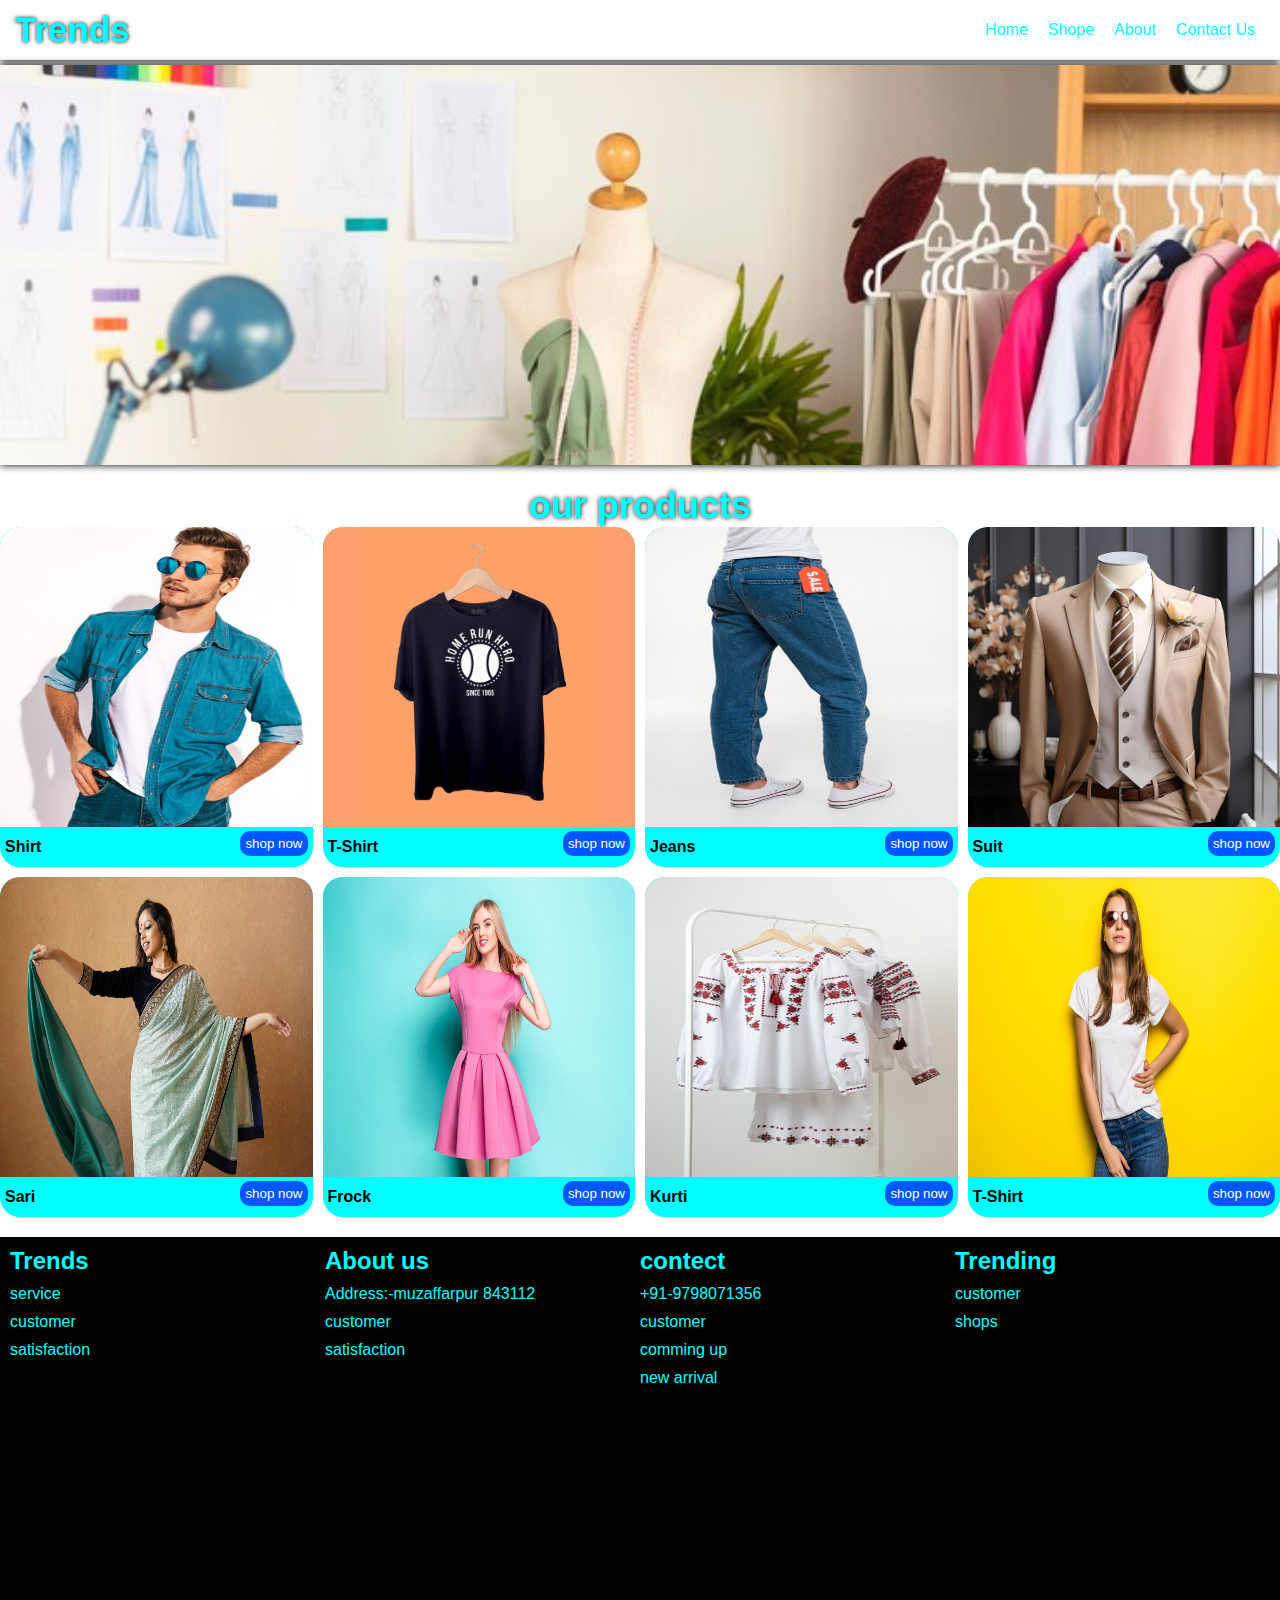
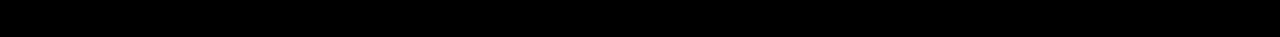
<file: index.html>
<!DOCTYPE html>
<html lang="en">

<head>
    <meta charset="UTF-8">
    <meta name="viewport" content="width=device-width, initial-scale=1.0">
    <title>Document</title>
    <link rel="stylesheet" href="style.css">
    <link rel="stylesheet" href="">
    <link rel="stylesheet" href="https://cdnjs.cloudflare.com/ajax/libs/font-awesome/6.5.1/css/all.min.css"
        integrity="sha512-DTOQO9RWCH3ppGqcWaEA1BIZOC6xxalwEsw9c2QQeAIftl+Vegovlnee1c9QX4TctnWMn13TZye+giMm8e2LwA=="
        crossorigin="anonymous" referrerpolicy="no-referrer" />

</head>

<body>
    <!-- -----header page of website---- -->
    <header>
        <div class="logo">
            <span>Trends</span>
        </div>
        <div class="humburger">
            <i class="fa-solid fa-bars"></i>

        </div>

        <div class="menuBar">
            <ul>
                <li><a href="index.html">home</a></li>
                <li><a href="shope.html">shope</a></li>
                <li><a href="about.html">about</a></li>
                <li><a href="contact.html">contact us</a></li>

            </ul>
        </div>
    </header>
    <!-- ----- main page of website---- -->
    <div class="main">
        <div class="box">

        </div>
    </div>

    <!-- ---our product---- -->
    <div class="head">
        <h2>our products</h2>
    </div>
    <div id="container">
        <div class="item">
            <img src="images/1.jpg" alt="">
            <div class="details">
                <h4>shirt</h4>
                <button> <a href="product-d.html">shop now</a></button>
            </div>
        </div>
        <div class="item">
            <img src="images/3.jpg" alt="">
            <div class="details">
                <h4>T-shirt</h4>
                <button>shop now</button>
            </div>
        </div>
        <div class="item">
            <img src="images/4.jpg" alt="">
            <div class="details">
                <h4>jeans</h4>
                <button>shop now</button>
            </div>
        </div>
        <div class="item">
            <img src="images/7.jpg" alt="">
            <div class="details">
                <h4>suit</h4>
                <button>shop now</button>
            </div>
        </div>
        <div class="item">
            <img src="images/16.jpg" alt="">
            <div class="details">
                <h4>sari</h4>
                <button>shop now</button>
            </div>
        </div>
        <div class="item">
            <img src="images/6.jpg" alt="">
            <div class="details">
                <h4>frock</h4>
                <button>shop now</button>
            </div>
        </div>
        <div class="item">
            <img src="images/8.jpg" alt="">
            <div class="details">
                <h4>kurti</h4>
                <button>shop now</button>
            </div>
        </div>
        <div class="item">
            <img src="images/14.jpg" alt="">
            <div class="details">
                <h4>t-shirt</h4>
                <button>shop now</button>
            </div>
        </div>
    </div>

    <!-- ---footer page of website--- -->
    <div class="footer">
        <div class="footer-text">
            <h2>Trends</h2>
            <p>service</p>
            <p>customer</p>
            <p>satisfaction</p>
        </div>
        <div class="footer-text">
            <h2>About us</h2>
            <p>Address:-muzaffarpur 843112</p>
            <p>customer</p>
            <p>satisfaction</p>
        </div>
        <div class="footer-text">
            <h2>contect</h2>
            <p>+91-9798071356</p>
            <p>customer</p>
            <p>comming up</p>
            <p>new arrival</p>
        </div>
        <div class="footer-text">
            <h2>Trending</h2>

            <p>customer</p>
            <p>shops</p>
        </div>
        <div class="icon">
            <i class="fa-brands fa-whatsapp"></i>
            <i class="fa-brands fa-github"></i>
            <i class="fa-brands fa-instagram"></i>
            <i class="fa-brands fa-facebook"></i>
        </div>

    </div>

    <!-- Add Javascript  External files  -->
    <script src="script.js"></script>
</body>

</html>
</file>
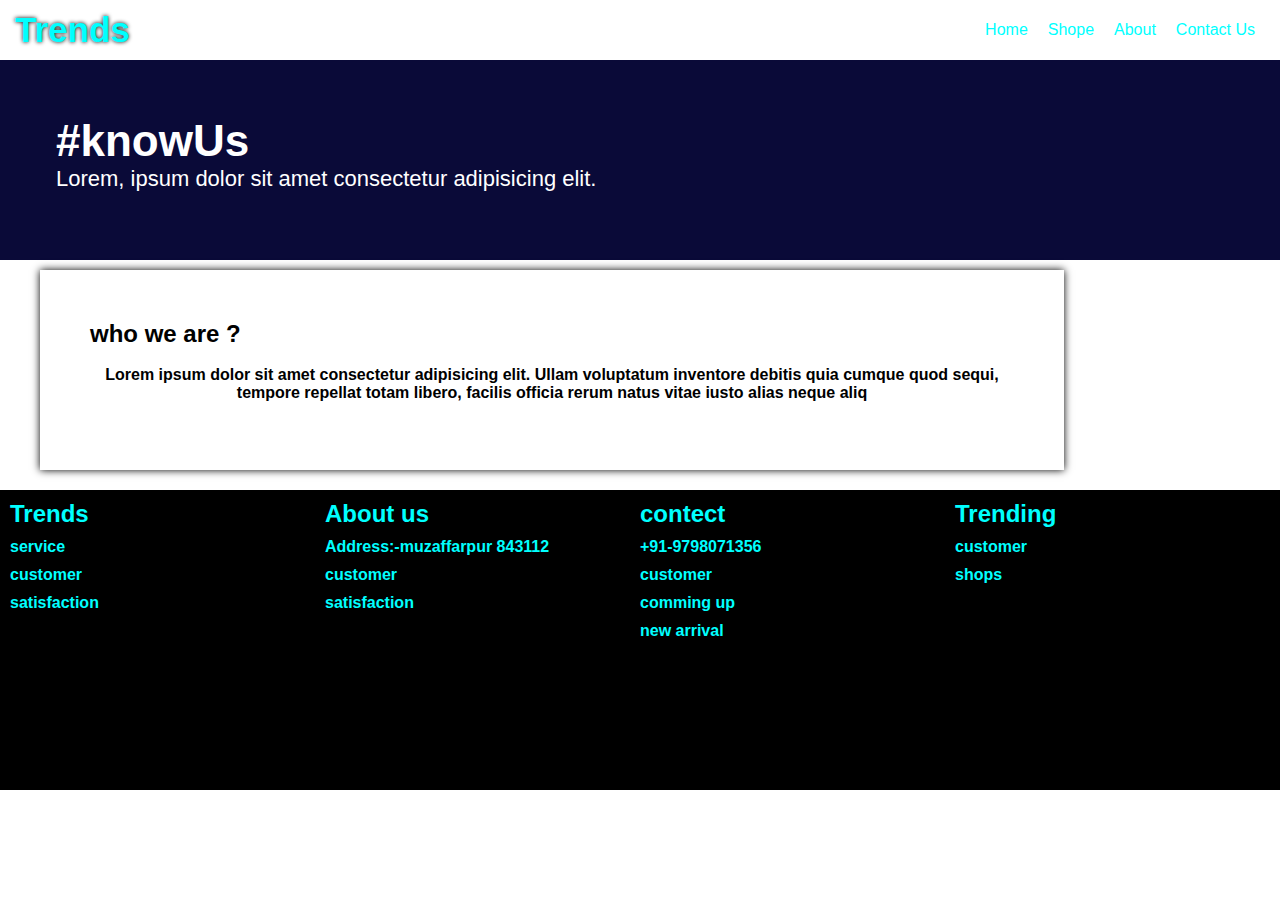
<file: about.html>
<!DOCTYPE html>
<html lang="en">
<head>
    <meta charset="UTF-8">
    <meta name="viewport" content="width=device-width, initial-scale=1.0">
    <title>Document</title>
    <link rel="stylesheet" href="about.css">
    <link rel="stylesheet" href="https://cdnjs.cloudflare.com/ajax/libs/font-awesome/6.5.1/css/all.min.css"
        integrity="sha512-DTOQO9RWCH3ppGqcWaEA1BIZOC6xxalwEsw9c2QQeAIftl+Vegovlnee1c9QX4TctnWMn13TZye+giMm8e2LwA=="
        crossorigin="anonymous" referrerpolicy="no-referrer" />

</head>
<body>
    <header>
        <div class="logo">
            <span>Trends</span>
        </div>
        <div class="humburger">
            <i class="fa-solid fa-bars"></i>

        </div>
    
        <div class="menuBar">
            <ul>
                <li><a href="index.html">home</a></li>
                <li><a href="shope.html">shope</a></li>
                <li><a href="about.html">about</a></li>
                <li><a href="contact.html">contact us</a></li>
                
            </ul>
        </div>
    </header>
    <!-- -----about page of website---- -->
        <div class="aboutus">
            <h1>#knowUs</h1>
            <p>Lorem, ipsum dolor sit amet consectetur adipisicing elit.</p>

        </div>
        <div class="me">
            <div class="about">
            <h1>who we are ?</h1><br>
            <p><b>Lorem ipsum dolor sit amet consectetur adipisicing elit. Ullam voluptatum inventore debitis quia cumque quod sequi, tempore repellat totam libero, facilis officia rerum natus vitae iusto alias neque aliq</p><br>

            </div>
            
    </div>
    <!-- ---footer page of website--- -->
    <div class="footer">
        <div class="footer-text">
            <h2>Trends</h2>
            <p>service</p>
            <p>customer</p>
            <p>satisfaction</p>
        </div>
        <div class="footer-text">
            <h2>About us</h2>
            <p>Address:-muzaffarpur 843112</p>
            <p>customer</p>
            <p>satisfaction</p>
        </div>
        <div class="footer-text">
            <h2>contect</h2>
            <p>+91-9798071356</p>
            <p>customer</p>
            <p>comming up</p>
            <p>new arrival</p>
        </div>
        <div class="footer-text">
            <h2>Trending</h2>

            <p>customer</p>
            <p>shops</p>
        </div>
        <div class="icon">
            <i class="fa-brands fa-whatsapp"></i>
            <i class="fa-brands fa-github"></i>
            <i class="fa-brands fa-instagram"></i>
            <i class="fa-brands fa-facebook"></i>
        </div>

    </div>
    <!-- Add Javascript  External files  -->
    <script src="script.js"></script>

</body>
</html>
</file>
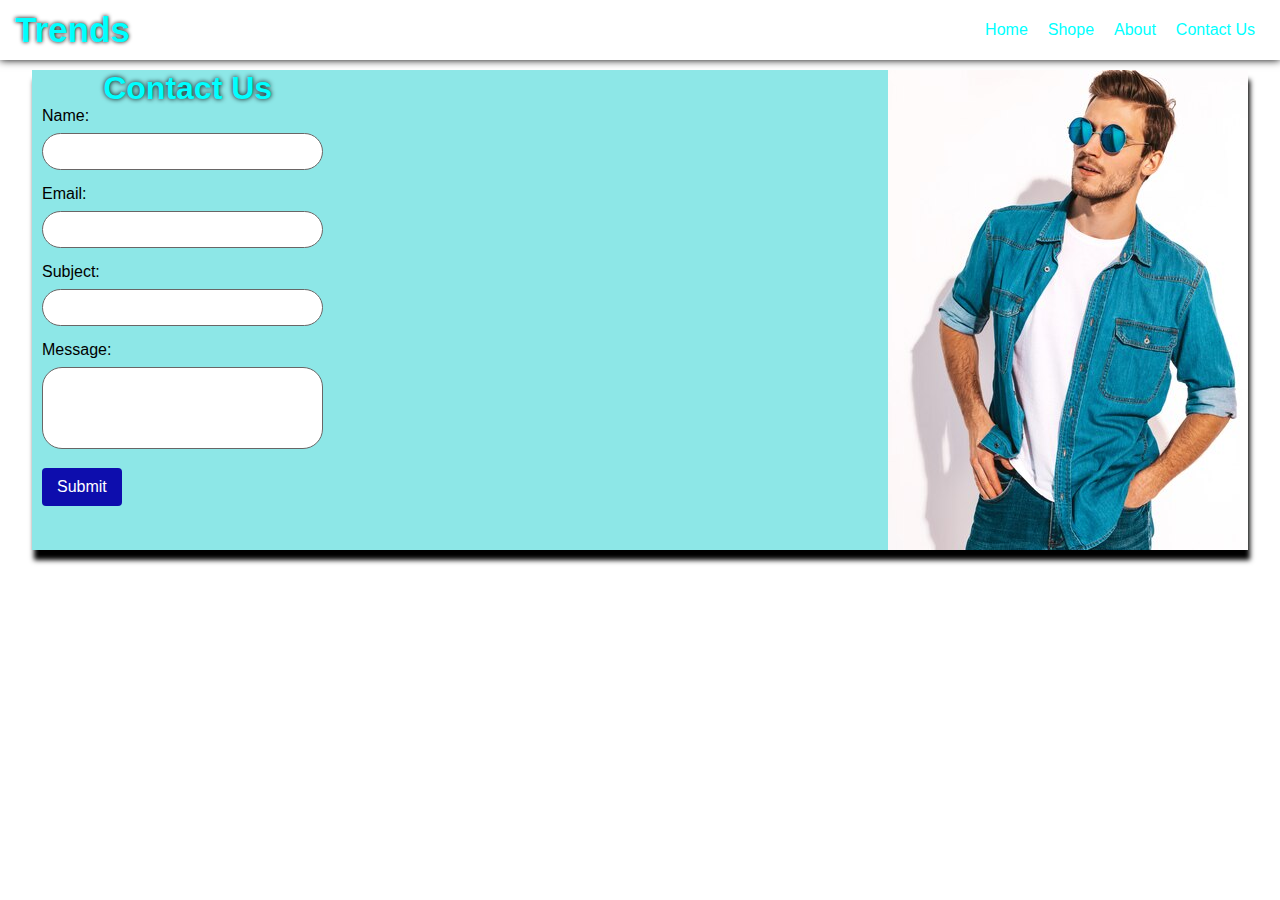
<file: contact.html>
<!DOCTYPE html>
<html lang="en">
<head>
    <meta charset="UTF-8">
    <meta name="viewport" content="width=device-width, initial-scale=1.0">
    <title>Document</title>
    <link rel="stylesheet" href="contact.css">
    <link rel="stylesheet" href="https://cdnjs.cloudflare.com/ajax/libs/font-awesome/6.5.1/css/all.min.css"
    integrity="sha512-DTOQO9RWCH3ppGqcWaEA1BIZOC6xxalwEsw9c2QQeAIftl+Vegovlnee1c9QX4TctnWMn13TZye+giMm8e2LwA=="
    crossorigin="anonymous" referrerpolicy="no-referrer" />
</head>
<body>
    <header>
        <div class="logo">
            <span>Trends</span>
        </div>
        <div class="humburger">
            <i class="fa-solid fa-bars"></i>

        </div>

        <div class="menuBar">
            <ul>
                <li><a href="index.html">home</a></li>
                <li><a href="shope.html">shope</a></li>
                <li><a href="about.html">about</a></li>
                <li><a href="contact.html">contact us</a></li>

            </ul>
        </div>
    </header>
    <!-- --- contact page of website---- -->
    <div class="container main">
        <form>
            <h1>Contact Us</h1>
            <label for="name">Name:</label>
            <input type="text" id="name" name="name" required>

            <label for="email">Email:</label>
            <input type="email" id="email" name="email" required>

            <label for="subject">Subject:</label>
            <input type="text" id="subject" name="subject" required>

            <label for="message">Message:</label>
            <textarea id="message" name="message" rows="4" required></textarea>

            <button type="submit">Submit</button>
        </form>
        <div class="box">
            <img src="images/1.jpg" alt="">
        </div>

    </div>
    </div>
     <!-- Add Javascript  External files  -->
     <script src="script.js"></script>
</body>
</html>
</file>
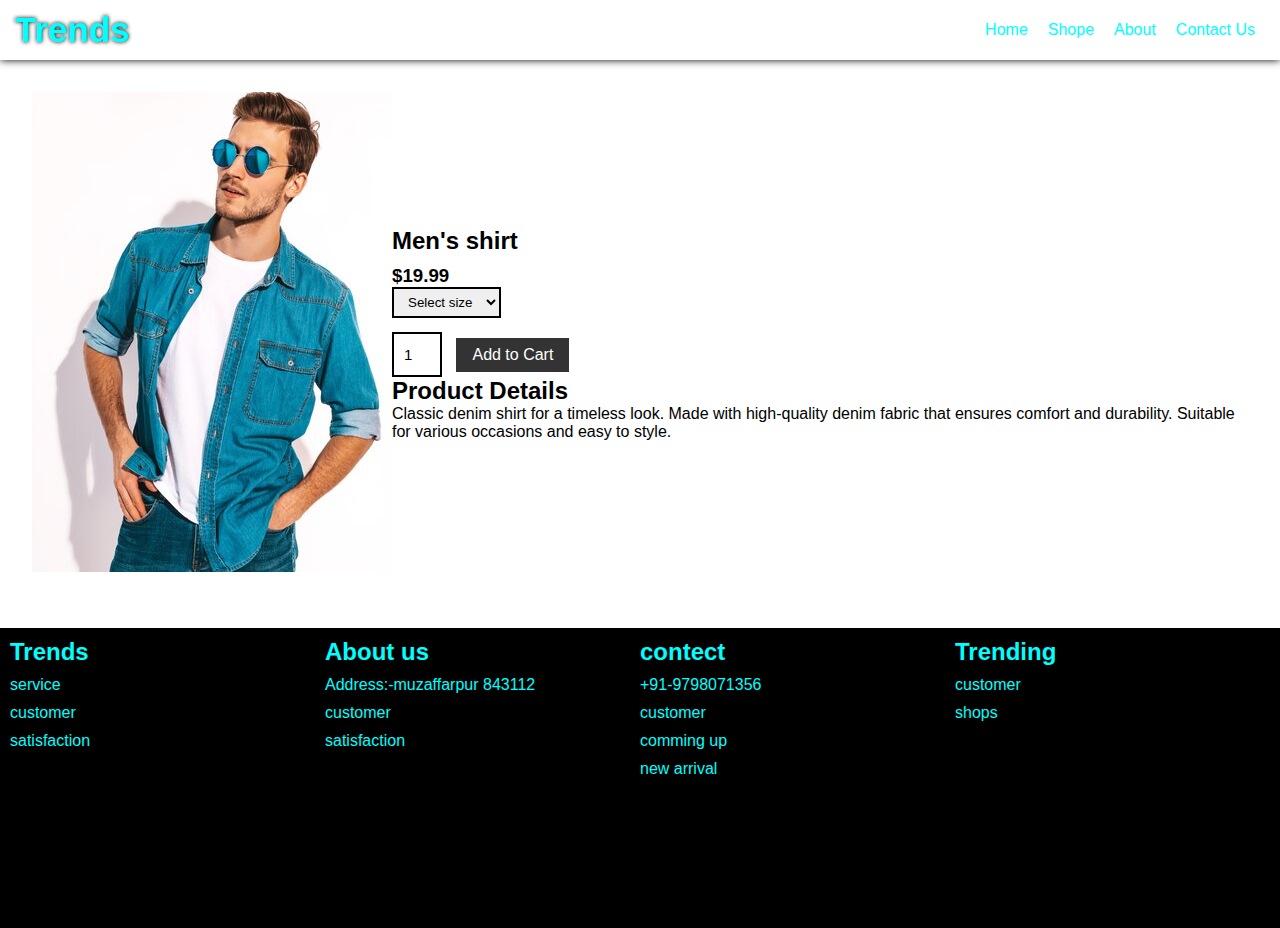
<file: product-d.html>
<!DOCTYPE html>
<html lang="en">
<head>
    <meta charset="UTF-8">
    <meta name="viewport" content="width=device-width, initial-scale=1.0">
    <title>Document</title>
    <link rel="stylesheet" href="product.css">
    <link rel="stylesheet" href="https://cdnjs.cloudflare.com/ajax/libs/font-awesome/6.5.1/css/all.min.css"
    integrity="sha512-DTOQO9RWCH3ppGqcWaEA1BIZOC6xxalwEsw9c2QQeAIftl+Vegovlnee1c9QX4TctnWMn13TZye+giMm8e2LwA=="
    crossorigin="anonymous" referrerpolicy="no-referrer" />
</head>
<body>
    <header>
        <div class="logo">
            <span>Trends</span>
        </div>
        <div class="humburger">
            <i class="fa-solid fa-bars"></i>

        </div>

        <div class="menuBar">
            <ul>
                <li><a href="index.html">home</a></li>
                <li><a href="shope.html">shope</a></li>
                <li><a href="about.html">about</a></li>
                <li><a href="contact.html">contact us</a></li>

            </ul>
        </div>
    </header>
    <section class="product-details">
        <div class="product">
            <img src="images/1.jpg" alt="Product 1">
            
        </div>

        <div class="details">
            <h2>Men's shirt</h2>
            <h3>$19.99</h3>
            <select >
                <option>Select size</option>
                <option>XXL</option>
                <option>XL</option>
                <option>Large</option>
                <option>Small</option>
            </select>
            <input type="number" value="1">
            <button>Add to Cart</button>
            <h2>Product Details</h2>
            <span>Classic denim shirt for a timeless look. Made with high-quality denim fabric that ensures comfort and durability. Suitable for various occasions and easy to style.</span>
        </div>
    </section>

     <!-- ---footer page of website--- -->
     <div class="footer">
        <div class="footer-text">
            <h2>Trends</h2>
            <p>service</p>
            <p>customer</p>
            <p>satisfaction</p>
        </div>
        <div class="footer-text">
            <h2>About us</h2>
            <p>Address:-muzaffarpur 843112</p>
            <p>customer</p>
            <p>satisfaction</p>
        </div>
        <div class="footer-text">
            <h2>contect</h2>
            <p>+91-9798071356</p>
            <p>customer</p>
            <p>comming up</p>
            <p>new arrival</p>
        </div>
        <div class="footer-text">
            <h2>Trending</h2>

            <p>customer</p>
            <p>shops</p>
        </div>
        <div class="icon">
            <i class="fa-brands fa-whatsapp"></i>
            <i class="fa-brands fa-github"></i>
            <i class="fa-brands fa-instagram"></i>
            <i class="fa-brands fa-facebook"></i>
        </div>

    </div>
     <!-- Add Javascript  External files  -->
     <script src="script.js"></script>
</body>
</html>
</file>
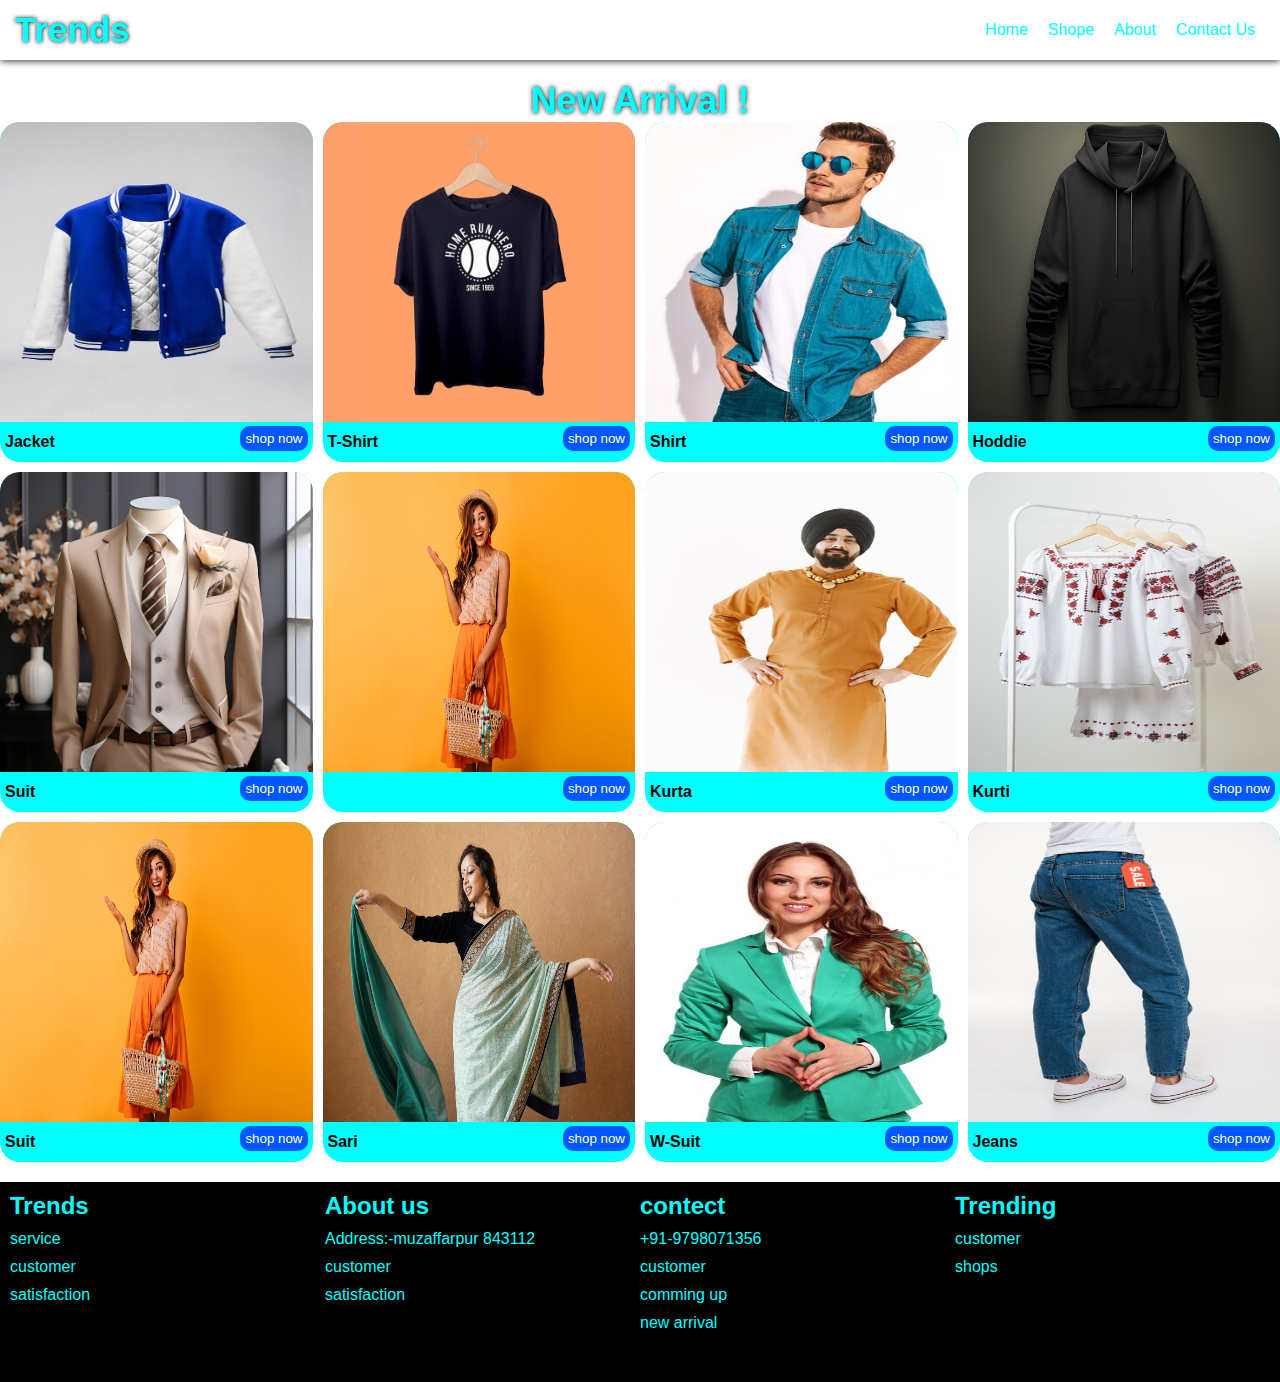
<file: shope.html>
<!DOCTYPE html>
<html lang="en">
<head>
    <meta charset="UTF-8">
    <meta name="viewport" content="width=device-width, initial-scale=1.0">
    <title>Document</title>
    <link rel="stylesheet" href="shope.css">
    <link rel="stylesheet" href="https://cdnjs.cloudflare.com/ajax/libs/font-awesome/6.5.1/css/all.min.css"
    integrity="sha512-DTOQO9RWCH3ppGqcWaEA1BIZOC6xxalwEsw9c2QQeAIftl+Vegovlnee1c9QX4TctnWMn13TZye+giMm8e2LwA=="
    crossorigin="anonymous" referrerpolicy="no-referrer" />
</head>
<body>
    <header>
        <div class="logo">
            <span>Trends</span>
        </div>
        <div class="humburger">
            <i class="fa-solid fa-bars"></i>

        </div>

        <div class="menuBar">
            <ul>
                <li><a href="index.html">home</a></li>
                <li><a href="shope.html">shope</a></li>
                <li><a href="about.html">about</a></li>
                <li><a href="contact.html">contact us</a></li>

            </ul>
        </div>
    </header>

     <!-- ---shope page of website---- -->
     <div class="head">
        <h2>New Arrival ! </h2>
    </div>
    <div id="container">
        <div class="item">
            <img src="images/11.jpg" alt="">
            <div class="details">
                <h4>jacket</h4>
                <button>shop now</button>
            </div>
        </div>
        <div class="item">
            <img src="images/3.jpg" alt="">
            <div class="details">
                <h4>T-shirt</h4>
                <button>shop now</button>
            </div>
        </div>
        <div class="item">
            <img src="images/1.jpg" alt="">
            <div class="details">
                <h4>shirt</h4>
                <button>shop now</button>
            </div>
        </div>
        <div class="item">
            <img src="images/12.jpg" alt="">
            <div class="details">
                <h4>hoddie</h4>
                <button>shop now</button>
            </div>
        </div>
        <div class="item">
            <img src="images/7.jpg" alt="">
            <div class="details">
                <h4>suit</h4>
                <button>shop now</button>
            </div>
        </div>
        <div class="item">
            <img src="images/13.jpg" alt="">
            <div class="details">
                <h4></h4>
                <button>shop now</button>
            </div>
        </div>
        <div class="item">
            <img src="images/15.jpg" alt="">
            <div class="details">
                <h4>kurta</h4>
                <button>shop now</button>
            </div>
        </div>
        <div class="item">
            <img src="images/8.jpg" alt="">
            <div class="details">
                <h4>kurti</h4>
                <button>shop now</button>
            </div>
        </div>
        <div class="item">
            <img src="images/13.jpg" alt="">
            <div class="details">
                <h4>suit</h4>
                <button>shop now</button>
            </div>
        </div>
        <div class="item">
            <img src="images/16.jpg" alt="">
            <div class="details">
                <h4>sari</h4>
                <button>shop now</button>
            </div>
        </div>
        <div class="item">
            <img src="images/18.jpg" alt="">
            <div class="details">
                <h4>w-suit</h4>
                <button>shop now</button>
            </div>
        </div>
        <div class="item">
            <img src="images/4.jpg" alt="">
            <div class="details">
                <h4>jeans</h4>
                <button>shop now</button>
            </div>
        </div>
    </div>
    <!-- ---footer page of website--- -->
    <div class="footer">
        <div class="footer-text">
            <h2>Trends</h2>
            <p>service</p>
            <p>customer</p>
            <p>satisfaction</p>
        </div>
        <div class="footer-text">
            <h2>About us</h2>
            <p>Address:-muzaffarpur 843112</p>
            <p>customer</p>
            <p>satisfaction</p>
        </div>
        <div class="footer-text">
            <h2>contect</h2>
            <p>+91-9798071356</p>
            <p>customer</p>
            <p>comming up</p>
            <p>new arrival</p>
        </div>
        <div class="footer-text">
            <h2>Trending</h2>

            <p>customer</p>
            <p>shops</p>
        </div>
        <div class="icon">
            <i class="fa-brands fa-whatsapp"></i>
            <i class="fa-brands fa-github"></i>
            <i class="fa-brands fa-instagram"></i>
            <i class="fa-brands fa-facebook"></i>
        </div>

    </div>
     <!-- Add Javascript  External files  -->
     <script src="script.js"></script>
</body>
</html>
</file>
<file: style.css>
* {
    margin: 0;
    padding: 0;
    box-sizing: border-box;
    font-family: arial;
    text-decoration: none;
    list-style: none;
}

body {
    background-color: white;
    /* overflow: hidden; */
    
}
/* ---header page styling--- */
header {
    width: 100%;
    height: 60px;
    background-color: white;
    display: flex;
    align-items: center;
    justify-content: space-between;
    padding: 15px;
    box-shadow: 0 0 8px #000;
}

.logo {
    color: aqua;
    font-size: 35px;
    font-weight: bold;
}

.logo span {
    text-shadow: 0 0 4px black;
}

.humburger {
    display: none;
}

.menuBar ul {
    display: flex;
    justify-content: center;
    align-items: center;
}

.menuBar ul li a {
    margin: 0 10px;
    text-transform: capitalize;
    transition: 0.8s;
    display: block;
    color: aqua;
}

.menuBar ul li a:hover {
    color:black;
    border-bottom: 2px solid #fff;
}
/* ----main page styling--- */
.main{
   width: 100%;
   height: 400px;
   background: #000;
   background-image: url(images/10.jpg);
   background-repeat: no-repeat;
   background-size: cover;
   padding: 5px;
   margin-top: 5px;
   box-shadow: 0 0 8px black;
}
.head{
    display: flex;
    justify-content: center;
    align-items: center;
    margin-top: 20px;
    text-shadow: 0 0 5px black;
    color: aqua;
    transition: 0.8;
    font-size: 1.5rem;
    font-weight: 100;
    transition: 1.8s;
}
.head:hover{
    color: black;
    text-shadow: 0 0 5px aqua;
}
#container{
    width: 100%;
    height: 100%;
    /* background-color: ; */
    display: grid;
    grid-template-columns: repeat(4,1fr);
    gap: 10px;
    align-items: center;
    justify-content: center;
    text-align: center;
    overflow: hidden;
}
#container .item{
    background-color:aqua;
    height: 340px;
    border-radius: 20px;
    transition: 1.8s;
} 
#container .item:hover{
    /* border:2px solid black ; */
    box-shadow: 0 5px 10px black;
}
.item img{
    width: 100%;
    height: 300px;
    border-top-right-radius: 20px;
    border-top-left-radius: 20px;
}
.details{
    display: flex;
    justify-content: space-between;
    align-items: end;
}
.details h4{
    text-transform: capitalize;
    margin-left: 5px;

}
.details button{
    color: #fff;
    background: rgba(0, 0, 255, 0.657);
    padding: 5px;
    border-radius: 10px;
    outline: none;
    border: none;
    margin-right: 5px;
    transition: 1s;
    
}
.details button:hover{
    transform: scale(1.111);
    background: blue;
    color: white;
}
button a{
    color: #fff;
}
/* -----footer-----*/
.footer{
    display: grid;
    grid-template-columns: repeat(4, 1fr);
    margin-top: 20px;
    padding: 10px;
    width: 100%;
    height: 400px;
    background-color: black;
    color: aqua;
    /* bottom: 10px; */ 
    /* position: fixed;  */
}
.footer-text p{
    margin-top: 10px;
}
.icon{
    display: flex;
    justify-content: space-between;
    /* align-items: center; */
    transition: 1.8s;
}

/* add a media query  */

@media(max-width:420px){
    header {
        padding: 0 10px;

    }

    .humburger {
        display: block;
        cursor: pointer;

    }

    .humburger i {
        color:aqua;
        font-size: 20px;
    }

    .menuBar.menuBar.active {
        height: 400px;
        right: 0;
    }

    .menuBar {
        position: absolute;
        top: 40px;
        left: -100;
        right: -100%;
        width: 80vw;
        background:rgb(173, 172, 166) ;
        transition: 1s;
        height: 0;
        overflow: hidden;
        z-index: 1000;
    }

    .menuBar ul {
        display: block;
        width: fit-content;
        margin: 40px auto;
        text-align: center;
        transition: 1s;
        opacity: 0;
    }

    .menuBar.active ul {
        opacity: 1;
    }

    .menuBar ul li a {
        margin-bottom: 15px;
        font-weight: bold;
        font-size: 16px;
    }
   .main{
    width: 100%;
    height: 200px;
   }
     #container{
        width: 100%;
        height: 100%;
        display: grid;
        grid-template-columns: repeat(2, 1fr);
        gap: 7px;
        align-items: center;
        text-align: center;
        overflow: hidden;

    }
    .footer{
      width: 100%;
      height: 400px;
     display: grid;
     grid-template-columns: repeat(2 , 1fr);
    /* align-items: center; */
    padding: 5px;
    /* position: fixed; */


    }
    .footer-text p{
        margin-top: 10px;
    }
   
    
    
    
}
</file>
<file: about.css>
* {
    margin: 0;
    padding: 0;
    box-sizing: border-box;
    font-family: helvetica;
    text-decoration: none;
    list-style: none;
}

body {
    background-color: white;
    /* overflow: hidden; */
}

header {
    width: 100%;
    height: 60px;
    background-color: white;
    display: flex;
    align-items: center;
    justify-content: space-between;
    padding: 15px;
    box-shadow: 0 0 8px #000;
}

.logo {
    color: aqua;
    font-size: 35px;
    font-weight: bold;
}

.logo span {
    text-shadow: 0 0 4px black;

}

.humburger {
    display: none;
}

.menuBar ul {
    display: flex;
    justify-content: center;
    align-items: center;
}

.menuBar ul li a {
    margin: 0 10px;
    text-transform: capitalize;
    transition: 0.8s;
    display: block;
    color: aqua;
}

.menuBar ul li a:hover {
    color:black;
    border-bottom: 2px solid #fff;
}
/* ----about---- */
.aboutus{
    background-color: rgb(10, 10, 56);
    color: white;
    font-size: 22px;
    padding: 56px;
    height: 200px;
    width: 100%;  
}
.me{
   display: flex;
   justify-content: center;
   width: 80%;
   height: 200px;
   padding: 50px;
   box-shadow: 0 0 8px black;
   margin-top: 10px;
   margin-left: 40px;
}
.about h1{
    text-align: left;
    font-size: 1.5rem;
}
.about p{
    text-align: center;
    font-size: 1rem;
}
/* -----footer-----*/
.footer{
    display: grid;
    grid-template-columns: repeat(4, 1fr);
    margin-top: 20px;
    padding: 10px;
    width: 100%;
    height: 300px;
    background-color: black;
    color: aqua;
    /* bottom: 10px; */ 
    /* position: fixed;  */
}
.footer-text p{
    margin-top: 10px;
}
.icon{
    display: flex;
    justify-content: space-between;
    /* align-items: center; */
    transition: 1.8s;
}

/* add a media query  */

@media(max-width:420px){
    header {
        padding: 0 10px;
    }

    .humburger {
        display: block;
        cursor: pointer;
    }

    .humburger i {
        color: #000;
        font-size: 20px;
    }

    .menuBar.menuBar.active {
        height: 400px;
        right: 0;
    }

    .menuBar {
        position: absolute;
        top: 40px;
        left: -100;
        right: -100%;
        width: 80vw;
        background:rgb(173, 172, 166) ;
        transition: 1s;
        height: 0;
        overflow: hidden;
        z-index: 1000;
    }

    .menuBar ul {
        display: block;
        width: fit-content;
        margin: 40px auto;
        text-align: center;
        transition: 1s;
        opacity: 0;
    }

    .menuBar.active ul {
        opacity: 1;
    }

    .menuBar ul li a {
        margin-bottom: 15px;
        font-weight: bold;
        font-size: 16px;
    }
    .aboutus{
        width: 100%;
        height: 200px;
    }
    .me{
        display: flex;
        justify-content: center;
        align-items: center;
        width: 80%;
        height:200px;
    }
    .footer{
        width: 100%;
        height: 300px;
       display: grid;
       grid-template-columns: repeat(2 , 1fr);
      /* align-items: center; */
      padding: 5px;
      /* position: fixed; */
  
  
      }
      .footer-text p{
          margin-top: 10px;
      }
}
</file>
<file: contact.css>
* {
    margin: 0;
    padding: 0;
    box-sizing: border-box;
    font-family: helvetica;
    text-decoration: none;
    list-style: none;
}

body {
    background-color: white;
    /* overflow: hidden; */
}

header {
    width: 100%;
    height: 60px;
    background-color: white;
    display: flex;
    align-items: center;
    justify-content: space-between;
    padding: 15px;
    box-shadow: 0 0 8px #000;
}

.logo {
    color: aqua;
    font-size: 35px;
    font-weight: bold;
}

.logo span {
    text-shadow: 0 0 4px black;

}

.humburger {
    display: none;

}

.menuBar ul {
    display: flex;
    justify-content: center;
    align-items: center;

}

.menuBar ul li a {
    margin: 0 10px;
    text-transform: capitalize;
    transition: 0.8s;
    display: block;
    color: aqua;



}

.menuBar ul li a:hover {
    color:black;
    border-bottom: 2px solid #fff;
   
}
.container {
    width:95%;
    margin: auto;
    overflow: hidden;
    box-shadow: 2px 10px 5px black;
    margin-top: 10px;
    background-color: rgb(141, 231, 231);
    display: flex;
    justify-content: space-between;

}
.main h1 {
    color:aqua;
    text-shadow: 0 0 5px black;
    /* text-align: center; */
    transition: 1.8s;
    margin-left: 10px;
    text-align: center;
}
.main h1:hover{
    color: black;
    text-shadow: 0 0 8px aqua;
}
/* ----contact page styling--- */

form {
    max-width: 300px;
    /* margin: 0 auto; */
    margin-left: 10px;
}

label {
    display: block;
    margin-bottom: 8px;
}

input,
textarea {
    width: 100%;
    padding: 10px;
    margin-bottom: 15px;
    border: 1px solid #696666;
    border-radius: 20px;
    resize: none;
}

button {
    background-color:rgb(13, 13, 173);
    color:white;
    padding: 10px 15px;
    border: none;
    border-radius: 4px;
    cursor: pointer;
    font-size: 16px;
    transition: 1.8s;
}

button:hover {
    background-color:black;
    color:aqua ;
}
.box{
    display: flex;
    justify-content: center;
    align-items: center;
}

/* add a media query  */

@media(max-width:420px){
    header {
        padding: 0 10px;

    }

    .humburger {
        display: block;
        cursor: pointer;
    }

    .humburger i {
        color:aqua;
        font-size: 20px;
    }

    .menuBar.menuBar.active {
        height: 400px;
        right: 0;

    }

    .menuBar {
        position: absolute;
        top: 40px;
        left: -100;
        right: -100%;
        width: 80vw;
        background:rgb(173, 172, 166) ;
        transition: 1s;
        height: 0;
        overflow: hidden;
        z-index: 1000;
    }

    .menuBar ul {
        display: block;
        width: fit-content;
        margin: 40px auto;
        text-align: center;
        transition: 1s;
        opacity: 0;

    }

    .menuBar.active ul {
        opacity: 1;
    }

    .menuBar ul li a {
        margin-bottom: 15px;
        font-weight: bold;
        font-size: 16px;
    }
    .container{
        display: flex;
        justify-content: center;
        width: 100%;
    }
}
</file>
<file: product.css>
* {
    margin: 0;
    padding: 0;
    box-sizing: border-box;
    font-family: helvetica;
    text-decoration: none;
    list-style: none;
}

body {
    background-color: white;
    /* overflow: hidden; */
}

header {
    width: 100%;
    height: 60px;
    background-color: white;
    display: flex;
    align-items: center;
    justify-content: space-between;
    padding: 15px;
    box-shadow: 0 0 8px #000;
}

.logo {
    color: aqua;
    font-size: 35px;
    font-weight: bold;
}

.logo span {
    text-shadow: 0 0 4px black;

}

.humburger {
    display: none;

}

.menuBar ul {
    display: flex;
    justify-content: center;
    align-items: center;

}

.menuBar ul li a {
    margin: 0 10px;
    text-transform: capitalize;
    transition: 0.8s;
    display: block;
    color: aqua;



}

.menuBar ul li a:hover {
    color:black;
    border-bottom: 2px solid #fff;
   
}
.product-details {
    display: flex;
    justify-content: center;
    align-items: center;
    padding: 2rem;
}

.product-image {
    max-width: 50%;

}

.product-image img {
    max-width: 100%;
    height: auto;

}

.product-info {
    max-width: 50%;
    padding: 0 2rem;
}

.product-info h2 {
    color: #333;
    
}
.product-details .details h3{
    margin-top: 10px;
}
.product-details .details select{
    display: block;
    padding: 5px 10px;
    margin-bottom: 10px;
    border: 2px solid black;
}
.product-details .details input{
    width: 50px;
    height: 45px;
    padding-left: 10px;
    font-size: 15px;
    margin-right: 10px;
    border: 2px solid black;
}
.product-details .details button{
    margin-top: 10px;

}
.product-details .details span{
    font-size: 1rem;

}

.price {
    display: block;
    font-size: 1.2rem;
    color: #333;
    margin-bottom: 1rem;
}

button {
    background-color: #333;
    color: #fff;
    padding: 0.5rem 1rem;
    font-size: 1rem;
    border: none;
    cursor: pointer;
}

button:hover {
    background-color: #555;
}
/* -----footer-----*/
.footer{
    display: grid;
    grid-template-columns: repeat(4, 1fr);
    margin-top: 20px;
    padding: 10px;
    width: 100%;
    height: 300px;
    background-color: black;
    color: aqua;
    /* bottom: 10px; */ 
    /* position: fixed;  */
}
.footer-text p{
    margin-top: 10px;
}
.icon{
    display: flex;
    justify-content: space-between;
    /* align-items: center; */
    transition: 1.8s;
}
/* add a media query  */

@media(max-width:420px){
    header {
        padding: 0 10px;

    }

    .humburger {
        display: block;
        cursor: pointer;
    }

    .humburger i {
        color:aqua;
        font-size: 20px;
    }

    .menuBar.menuBar.active {
        height: 400px;
        right: 0;

    }

    .menuBar {
        position: absolute;
        top: 40px;
        left: -100;
        right: -100%;
        width: 80vw;
        background:rgb(173, 172, 166) ;
        transition: 1s;
        height: 0;
        overflow: hidden;
        z-index: 1000;
    }

    .menuBar ul {
        display: block;
        width: fit-content;
        margin: 40px auto;
        text-align: center;
        transition: 1s;
        opacity: 0;

    }

    .menuBar.active ul {
        opacity: 1;
    }

    .menuBar ul li a {
        margin-bottom: 15px;
        font-weight: bold;
        font-size: 16px;
    }
    .footer{
        width: 100%;
        height: 300px;
       display: grid;
       grid-template-columns: repeat(2 , 1fr);
      /* align-items: center; */
      padding: 5px;
      /* position: fixed; */
  
  
      }
      .footer-text p{
          margin-top: 10px;
      }
}
</file>
<file: shope.css>
* {
    margin: 0;
    padding: 0;
    box-sizing: border-box;
    font-family: helvetica;
    text-decoration: none;
    list-style: none;


}

body {
    background-color: white;
    /* overflow: hidden; */
}

header {
    width: 100%;
    height: 60px;
    background-color: white;
    display: flex;
    align-items: center;
    justify-content: space-between;
    padding: 15px;
    box-shadow: 0 0 8px #000;


}

.logo {
    color: aqua;
    font-size: 35px;
    font-weight: bold;
}

.logo span {
    text-shadow: 0 0 4px black;

}

.humburger {
    display: none;

}

.menuBar ul {
    display: flex;
    justify-content: center;
    align-items: center;

}

.menuBar ul li a {
    margin: 0 10px;
    text-transform: capitalize;
    transition: 0.8s;
    display: block;
    color: aqua;



}

.menuBar ul li a:hover {
    color:black;
    border-bottom: 2px solid #fff;
   

}
.head{
    display: flex;
    justify-content: center;
    align-items: center;
    margin-top: 20px;
    text-shadow: 0 0 5px black;
    color: aqua;
    transition: 0.8;
    font-size: 1.5rem;
    font-weight: 100;
    transition: 1.8s;

}
.head:hover{
    color: black;
    text-shadow: 0 0 5px aqua;
}
#container{
    width: 100%;
    height: 100%;
    /* background-color: ; */
    display: grid;
    grid-template-columns: repeat(4,1fr);
    gap: 10px;
    align-items: center;
    justify-content: center;
    text-align: center;
    overflow: hidden;

}
#container .item{
    background-color:aqua;
    height: 340px;
    border-radius: 20px;
    transition: 1.8s;
} 
#container .item:hover{
    /* border:2px solid black ; */
    box-shadow: 0 0 8px black;
}
.item img{
    width: 100%;
    height: 300px;
    border-top-right-radius: 20px;
    border-top-left-radius: 20px;

   

}
.details{
    display: flex;
    justify-content: space-between;
    align-items: end;



}
.details h4{
    text-transform: capitalize;
    margin-left: 5px;

}
.details button{
    color: #fff;
    background: rgba(0, 0, 255, 0.657);
    padding: 5px;
    border-radius: 10px;
    outline: none;
    border: none;
    margin-right: 5px;
    transition: 1s;
    
}
.details button:hover{
    transform: scale(1.111);
    background: blue;
}
/* -----footer-----*/
.footer{
    display: grid;
    grid-template-columns: repeat(4, 1fr);
    margin-top: 20px;
    padding: 10px;
    width: 100%;
    height: 200px;
    background-color: black;
    color: aqua;
    /* bottom: 10px; */ 
    /* position: fixed;  */
}
.footer-text p{
    margin-top: 10px;
}
.icon{
    display: flex;
    justify-content: space-between;
    /* align-items: center; */
    transition: 1.8s;
}
/* add a media query  */

@media(max-width:420px){
    header {
        padding: 0 10px;

    }

    .humburger {
        display: block;
        cursor: pointer;

    }

    .humburger i {
        color:aqua;
        font-size: 20px;


    }

    .menuBar.menuBar.active {
        height: 400px;
        right: 0;

    }

    .menuBar {
        position: absolute;
        top: 40px;
        left: -100;
        right: -100%;
        width: 80vw;
        background:rgb(173, 172, 166) ;
        transition: 1s;
        height: 0;
        overflow: hidden;
        z-index: 1000;
        



    }

    .menuBar ul {
        display: block;
        width: fit-content;
        margin: 40px auto;
        text-align: center;
        transition: 1s;
        opacity: 0;

    }

    .menuBar.active ul {
        opacity: 1;
    }

    .menuBar ul li a {
        margin-bottom: 15px;
        font-weight: bold;
        font-size: 16px;
    }
    #container{
        width: 100%;
        height: 100%;
        display: grid;
        grid-template-columns: repeat(1, 1fr);
        gap: 7px;
        align-items: center;
        text-align: center;
        overflow: hidden;


    }
    .footer{
        width: 100%;
        height: 300px;
       display: grid;
       grid-template-columns: repeat(2 , 1fr);
      /* align-items: center; */
      padding: 5px;
      /* position: fixed; */
  
  
      }
      .footer-text p{
          margin-top: 10px;
      }
}
</file>
